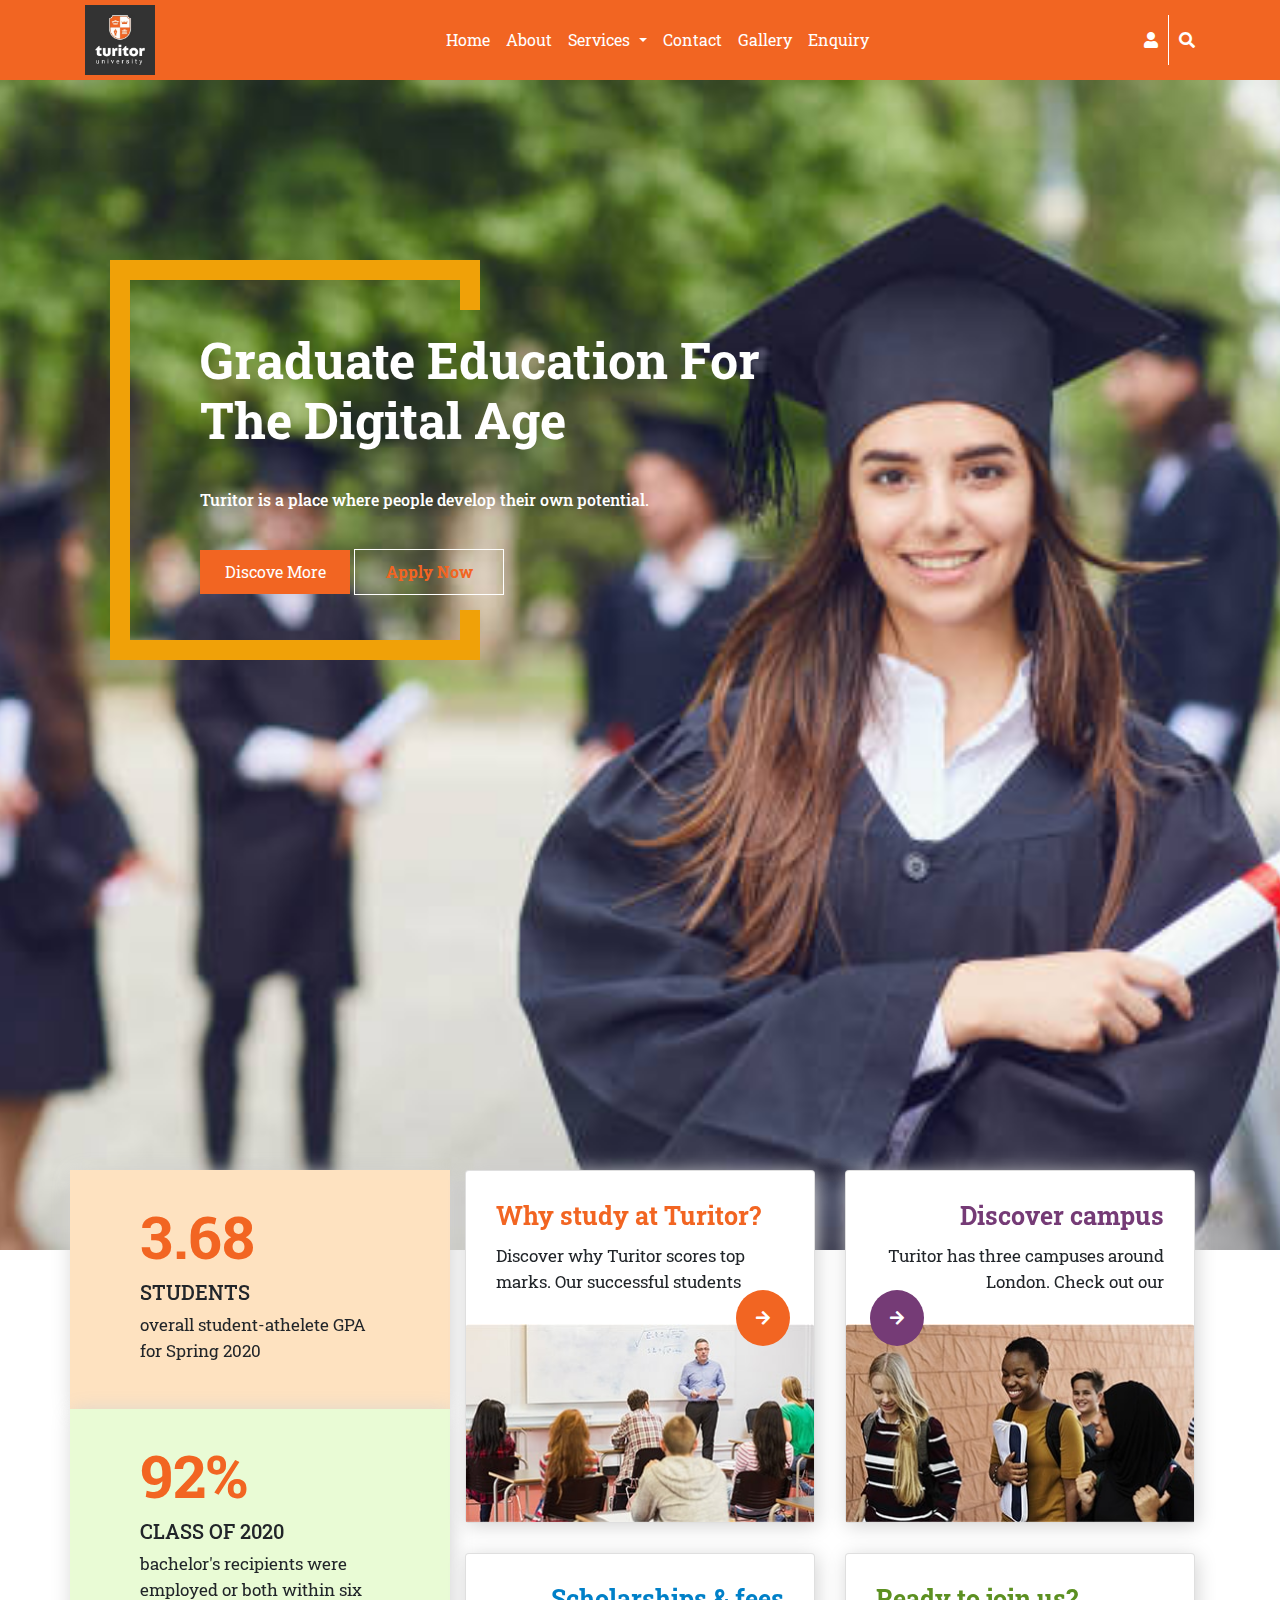
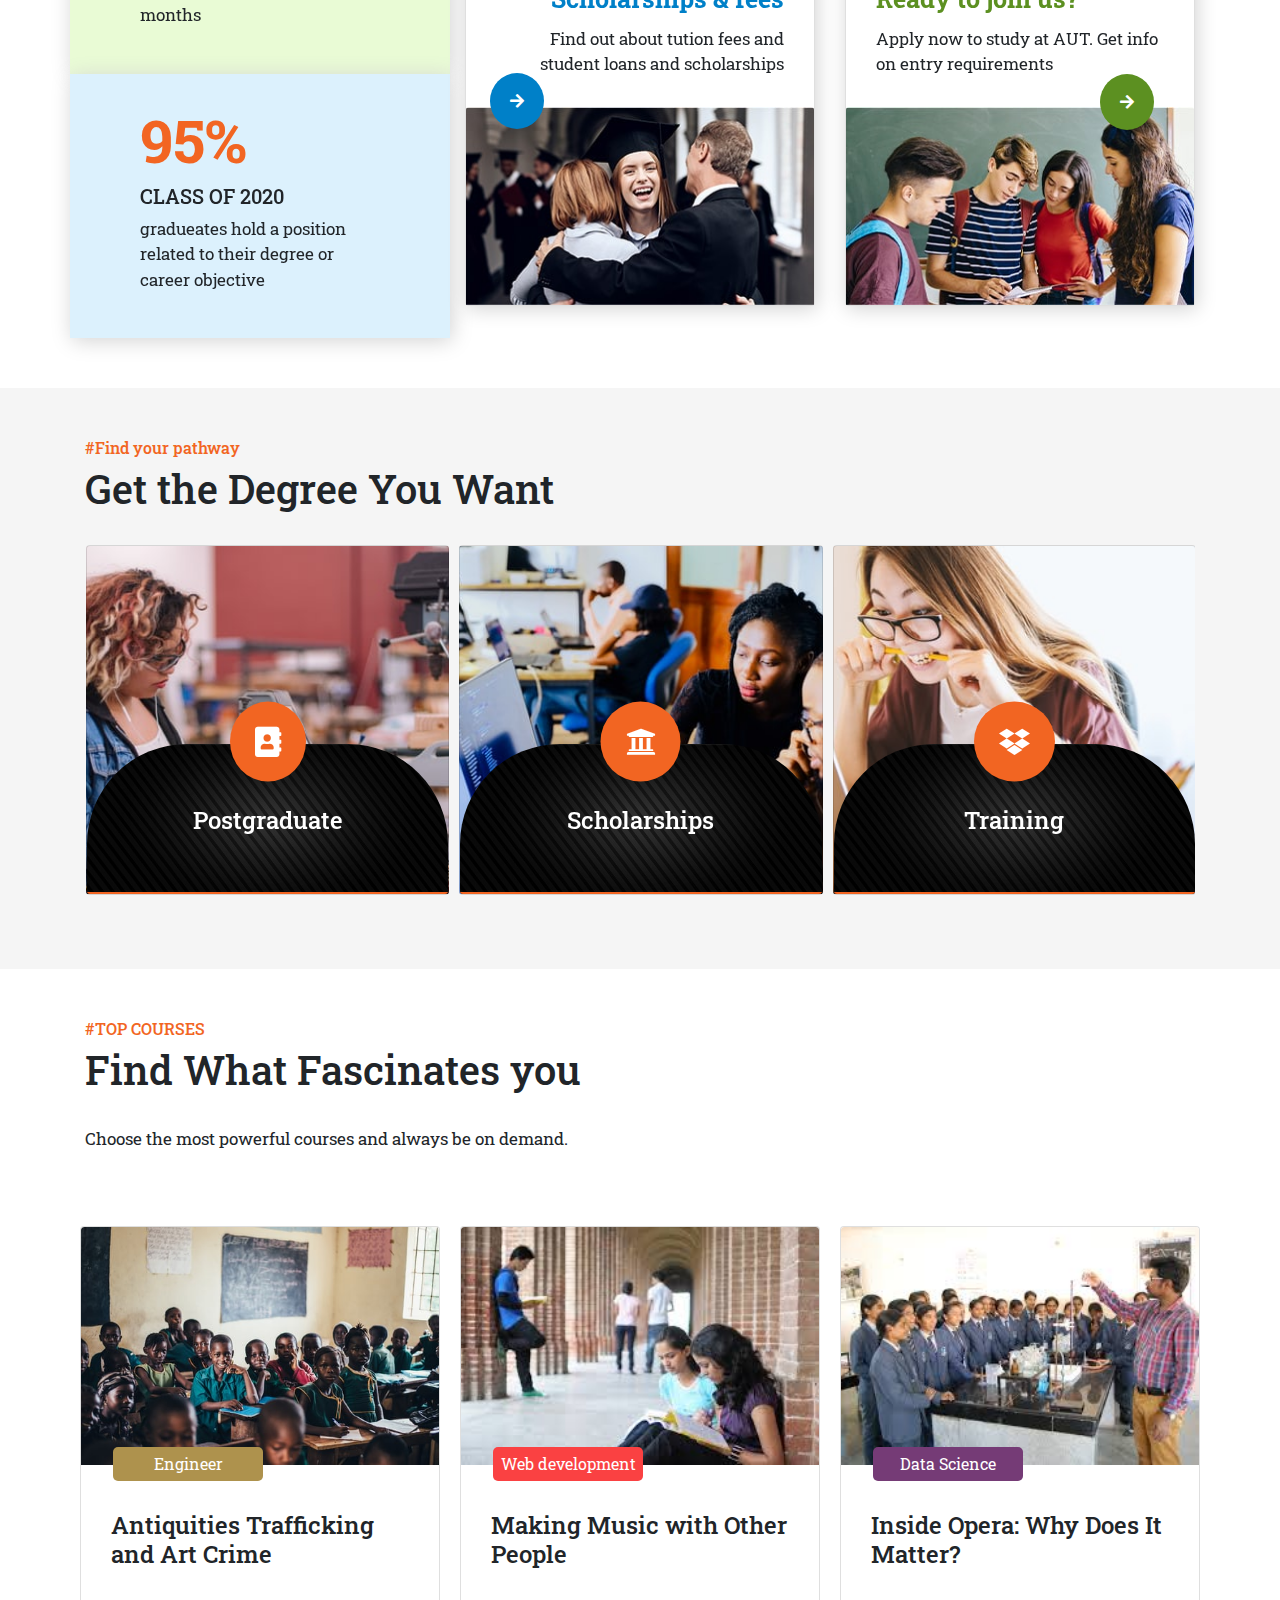
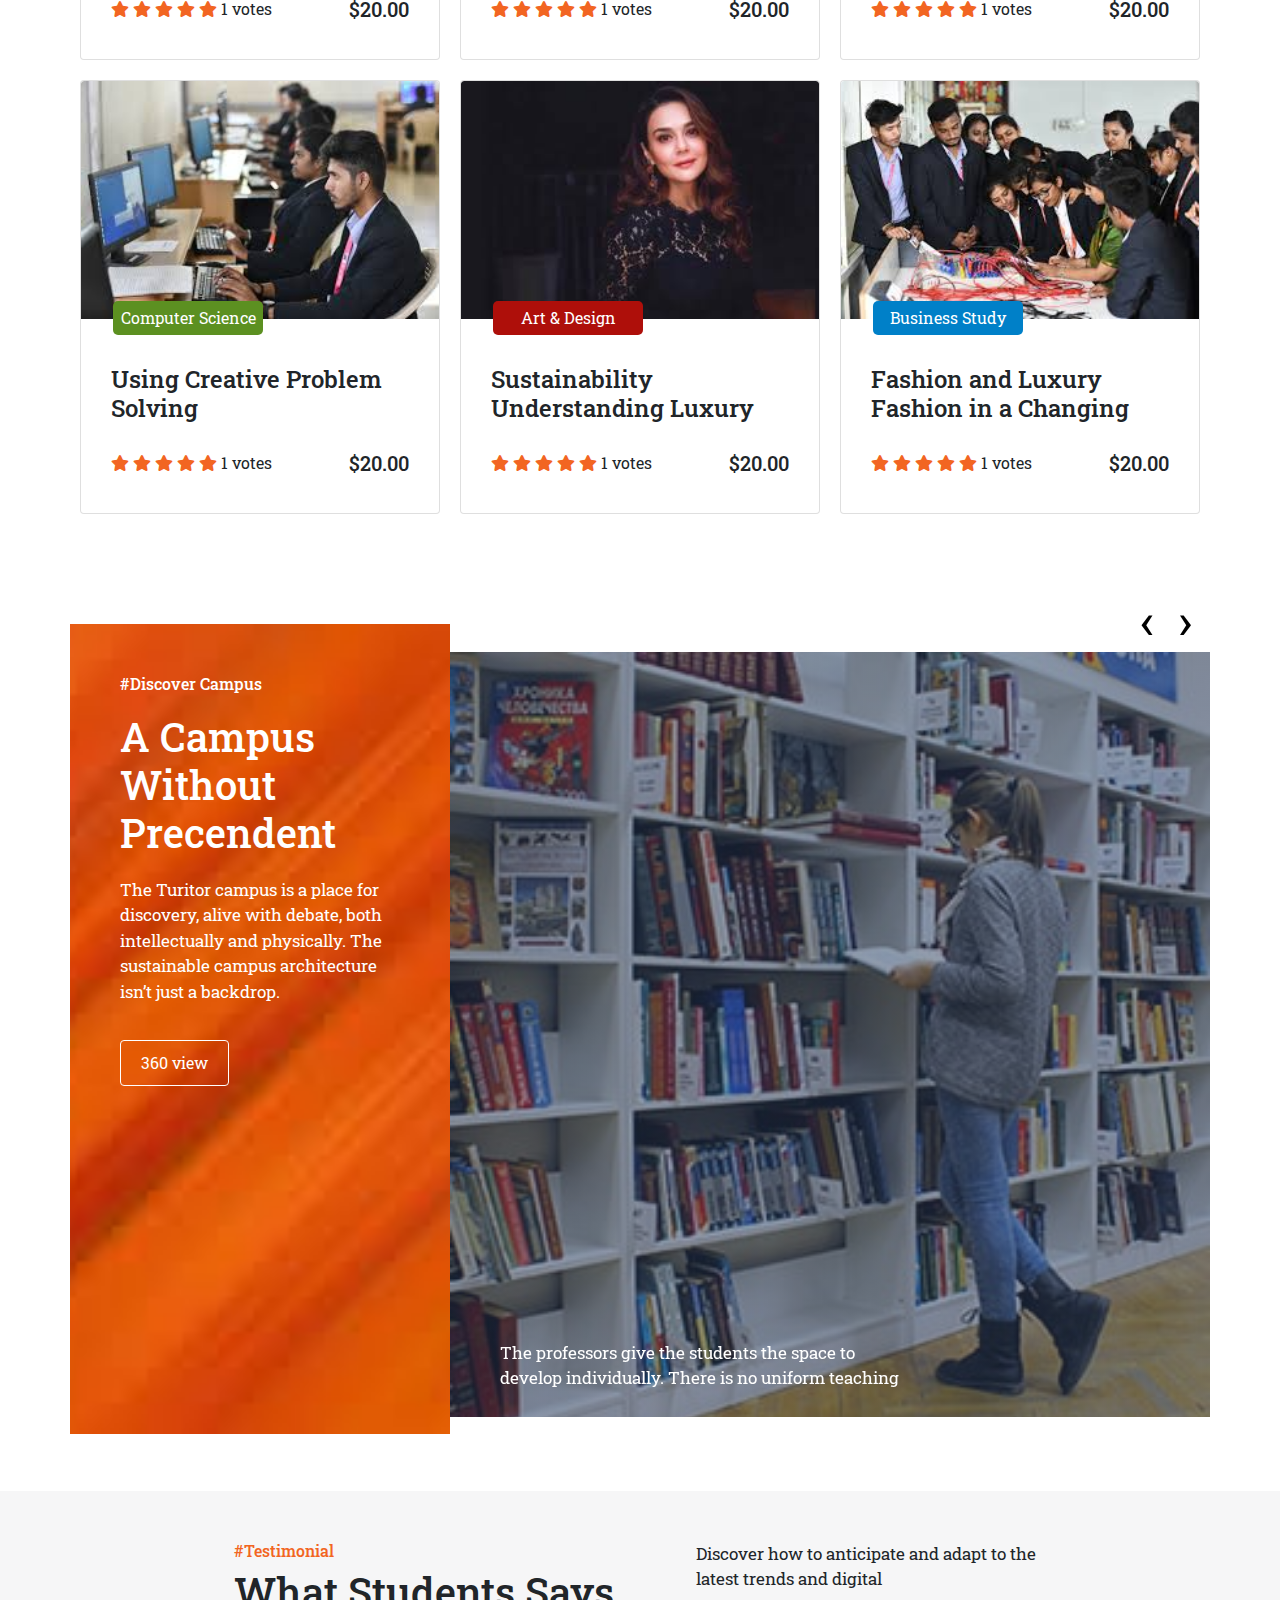
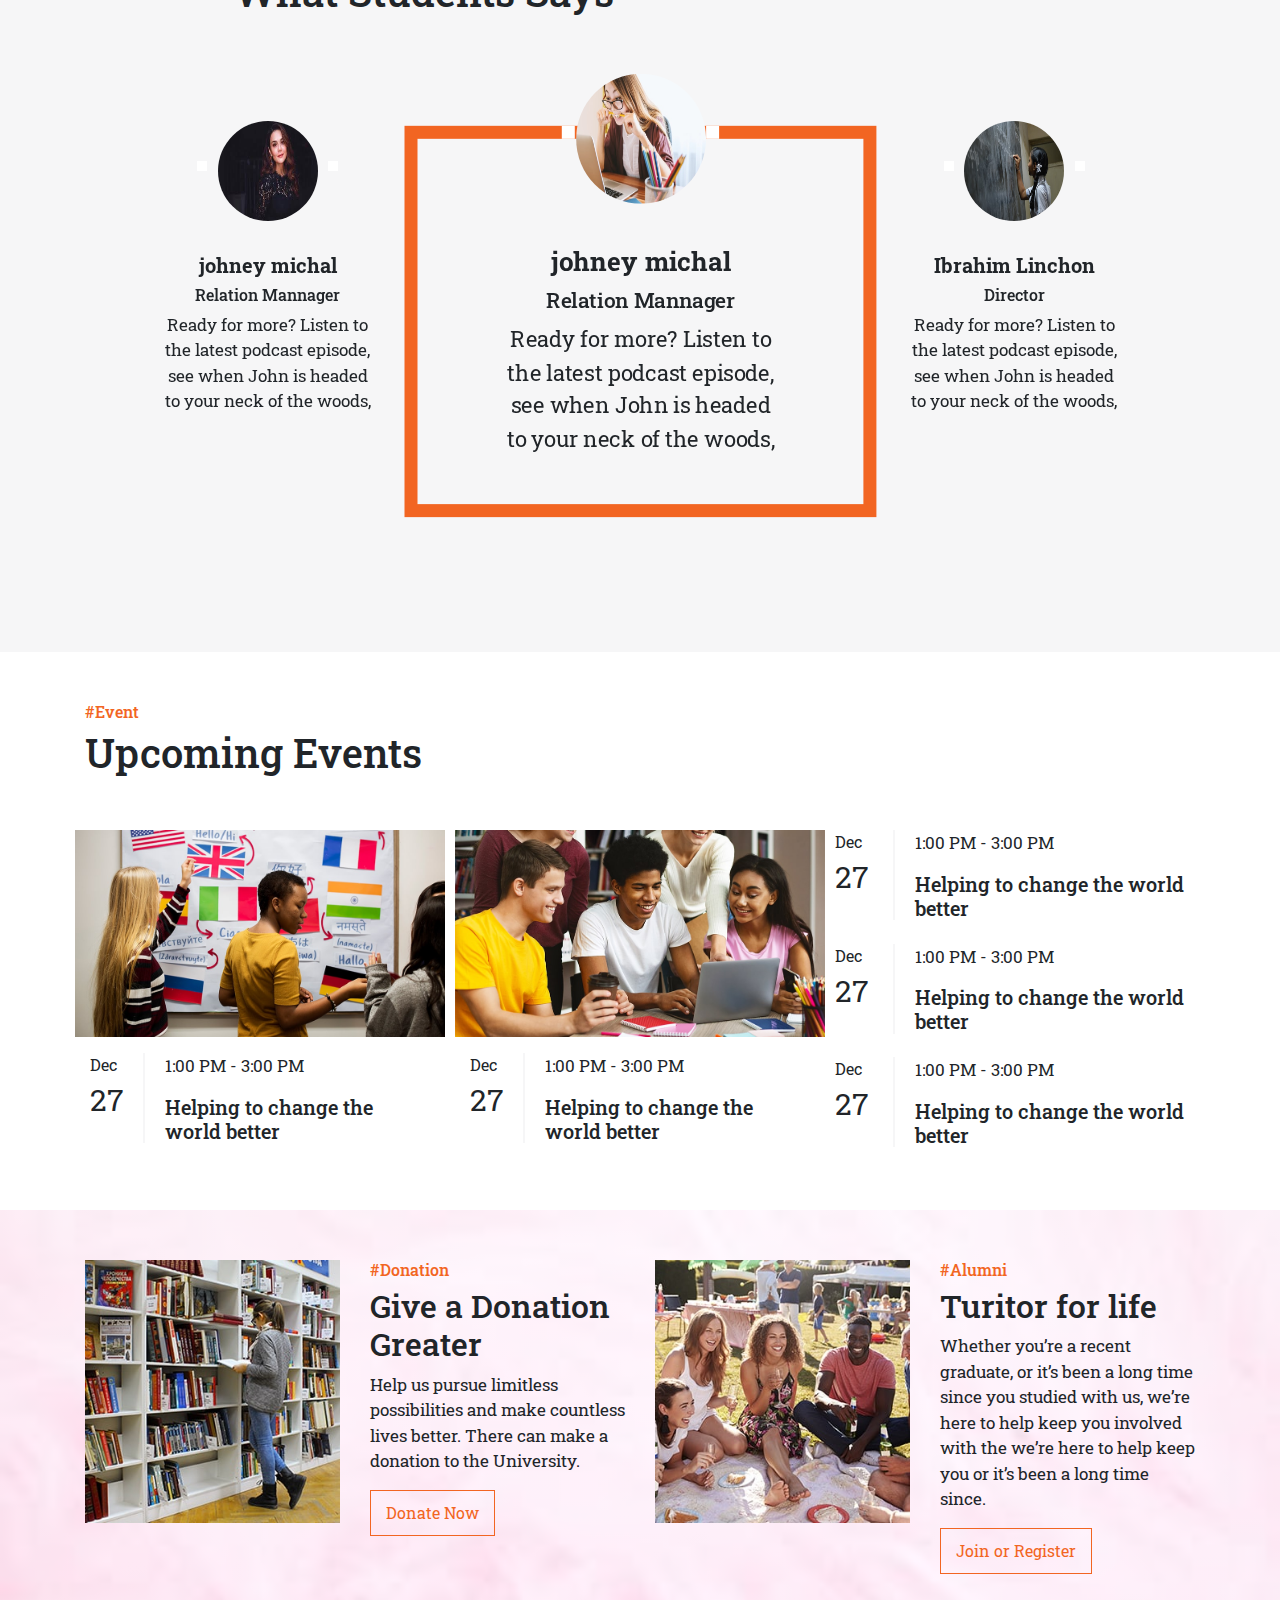
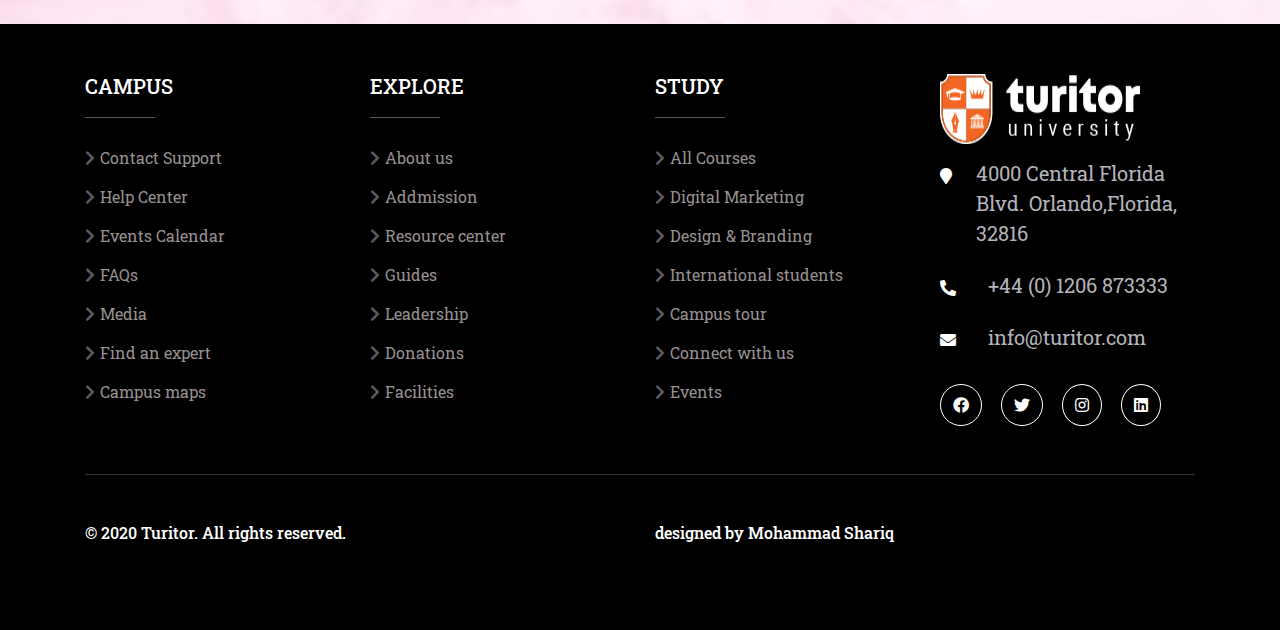
<file: index.html>
<!DOCTYPE html>
<html lang="en">
<head>
    <meta charset="UTF-8">
    <meta name="viewport" content="width=device-width, initial-scale=1.0">
    <!-----------google fonts  ---->
    <link rel="preconnect" href="https://fonts.gstatic.com">
    <link href="https://fonts.googleapis.com/css2?family=Imbue:wght@600&family=Roboto+Slab:wght@600&display=swap" rel="stylesheet">
    <!--------------owl carousel--------------------->
    <link rel="stylesheet" href="https://cdnjs.cloudflare.com/ajax/libs/OwlCarousel2/2.3.4/assets/owl.carousel.min.css">
    <!-----------fontawesome-------------------->
    <link rel="stylesheet" href="https://cdnjs.cloudflare.com/ajax/libs/font-awesome/5.15.2/css/all.min.css">
    <!-----------bootstrap-------------------->
    <link rel="stylesheet" href="css/bootstrap.min.css">
    <!-----------link css-------------------->
   <link rel="stylesheet" href="css/style.css">
    <title>Turitor</title>
    <script>
      window.onload=function(){
        document.getElementById('loader').style.display="none";
        document.getElementById('web-content').style.display="block";
      }
    </script>
</head>
<body>
  
  <div id="loader">
    <img src="assets/loader.gif" class="img-fluid">
  </div>
  <div id="web-content">
<div class="header">
<nav class="navbar navbar-expand-sm">
 <div class="container">
    <a class="navbar-brand" href="#"><img src="assets/logo.jpg"></a>
    <button class="navbar-toggler" type="button" data-toggle="collapse" data-target="#navbarSupportedContent" aria-controls="navbarSupportedContent" aria-expanded="false" aria-label="Toggle navigation">
      <span class="navbar-icon"><i class="fa fa-bars"></i></span>
    </button>
  
    <div class="collapse navbar-collapse" id="navbarSupportedContent">
      <ul class="navbar-nav m-auto menu-bar">
        <li class="nav-item active">
          <a class="nav-link" href="#">Home <span class="sr-only">(current)</span></a>
        </li>
        <li class="nav-item">
          <a class="nav-link" href="#">About</a>
        </li>
        <li class="nav-item dropdown">
          <a class="nav-link dropdown-toggle" href="#" id="navbarDropdown" role="button" data-toggle="dropdown" aria-haspopup="true" aria-expanded="false">
          Services
          </a>
          <div class="dropdown-menu" aria-labelledby="navbarDropdown">
            <a class="dropdown-item" href="#">Action</a>
            <a class="dropdown-item" href="#">Another action</a>
            <a class="dropdown-item" href="#">Something else here</a>
          </div>
        </li>
        <li class="nav-item">
          <a class="nav-link" href="#">Contact</a>
        </li>
        <li class="nav-item">
          <a class="nav-link" href="#">Gallery</a>
        </li>
        <li class="nav-item">
          <a class="nav-link" href="#">Enquiry</a>
        </li>
      </ul>
      <div class="nav-last text-white">
        <i class="fa fa-user"></i>
        <span class="nav-line"></span>
        <i class="fa fa-search"></i>
      </div>
   </div>
  </nav> 
  <div id="carouselExampleSlidesOnly" class="carousel slide" data-ride="carousel">
    <div class="carousel-inner">
      <div class="carousel-item bg-1 active">
        <div class="main">
          <div class="content">
          <h1>Graduate Education For The Digital Age</h1>
          <h6>Turitor is a place where people develop their own potential.</h6>
          <button type="button" class="btn-1a">Discove More</button>
          <button type="button" class="btn-2a">Apply Now</button>
        </div>
          <span class="line-1"></span>
          <span class="line-2"></span>
          <span class="line-3"></span>
          <span class="line-4"></span>
          <span class="line-5"></span>
        </div>
      </div>
      <div class="carousel-item bg-2">
        <div class="main">
          <div class="content">
          <h1>Graduate Education For The Digital Age</h1>
          <h6>Turitor is a place where people develop their own potential.</h6>
          <button type="button" class="btn-1a">Discove More</button>
          <button type="button" class="btn-2a">Apply Now</button>
        </div>
          <span class="line-1"></span>
          <span class="line-2"></span>
          <span class="line-3"></span>
          <span class="line-4"></span>
          <span class="line-5"></span>
        </div>
      </div>
      <div class="carousel-item bg-3">
        <div class="main">
          <div class="content">
          <h1>Graduate Education For The Digital Age</h1>
          <h6>Turitor is a place where people develop their own potential.</h6>
          <button type="button" class="btn-1a">Discove More</button>
          <button type="button" class="btn-2a">Apply Now</button>
        </div>
          <span class="line-1"></span>
          <span class="line-2"></span>
          <span class="line-3"></span>
          <span class="line-4"></span>
          <span class="line-5"></span>
        </div>
        
      </div>
    </div>
  </div>
  
</div>
<!-----------------about-->
<section class="about">
    <div class="container">
        <div class="row">
            <div class="col-lg-4 col-md-12 col-sm-12 col-12">
             <div class="side-1 shadow">
                 <span class="side"><h1>3.68</h1></span>
                 <h5>STUDENTS</h5>
                 <p>overall student-athelete GPA for Spring 2020</p>
             </div>
             <div class="side-2 shadow">
                <span class="side"><h1>92%</h1></span>
                <h5>CLASS OF 2020</h5>
                <p>bachelor's recipients were employed or both within six months</p>
             </div>
             <div class="side-3 shadow">
                <span class="side"><h1>95%</h1></span>
                <h5>CLASS OF 2020</h5>
                <p>gradueates hold a position related to their degree or career objective</p>
             </div>
            </div>  
            <div class="col-lg-8 col-md-12 col-sm-12 col-12">
               <div class="row">
                   <div class="col-lg-6 col-md-12 col-sm-12 col-12">
                    <div class="card">
                        <div class="card-body text-left">
                          <h5 class="card-title" style="color:#f26522; font-size: 25px; font-weight: bold;">Why study at Turitor?</h5>
                          <p class="card-text">Discover why Turitor scores top marks. Our successful students</p>
                        </div>
                        <img class="card-img-top" src="assets/about1.jpg" alt="Card image cap">
                      </div>
                      <div class="arrow">
                        <i class="fa fa-arrow-right right-side" aria-hidden="true"></i>
                      </div>
                   </div>
                   <div class="col-lg-6 col-md-12 col-sm-12 col-12">
                    <div class="card">
                        <div class="card-body text-right">
                          <h5 class="card-title" style="color:#753b76; font-size: 25px; font-weight: bold;">Discover campus</h5>
                          <p class="card-text">Turitor has three campuses around London. Check out our</p>
                        </div>
                        <img class="card-img-top" src="assets/about2.jpg" alt="Card image cap">
                      </div>
                      <div class="arrow">
                        <i class="fa fa-arrow-right left-side" aria-hidden="true"></i>
                      </div>
                   </div>
                   <div class="col-lg-6 col-md-12 col-sm-12 col-12">
                    <div class="card">
                        <div class="card-body text-right">
                          <h5 class="card-title" style="color:#0080c8; font-size: 25px; font-weight: bold;">Scholarships & fees</h5>
                          <p class="card-text">Find out about tution fees and student loans and scholarships</p>
                         </div>
                        <img class="card-img-top" src="assets/about3.jpg" alt="Card image cap">
                      </div>
                      <div class="arrow">
                        <i class="fa fa-arrow-right left-side cyan" aria-hidden="true"></i>
                      </div>
                   </div>
                   <div class="col-lg-6 col-md-12 col-sm-12 col-12">
                    <div class="card">
                        <div class="card-body text-left">
                          <h5 class="card-title" style="color:#5c9021;; font-size: 25px; font-weight: bold;">Ready to join us?</h5>
                          <p class="card-text">Apply now to study at AUT. Get info on entry requirements</p>
                        </div>
                        <img class="card-img-top" src="assets/about4.jpg" alt="Card image cap">
                        <div class="arrow">
                          <i class="fa fa-arrow-right right-side green" aria-hidden="true"></i>
                        </div>
                      </div>
                   </div>
               </div>
            </div>    
         </div>
    </div>
</section>
<!---------------get degree-------------------->
<section class="degree">
  <div class="container">
    <div class="cont text-left">
      <h6 class="pb-0" style="color:#f26522;">#Find your pathway</h6>
      <h1 class="pb-4">Get the Degree You Want</h1>
    </div>
    <div class="owl-carousel abc-1 owl-theme  text-center">
    
       <div class="card card1">
         <div class="box">
          <img src="assets/strip.jpg" class="img-fluid">
          <div class="icon text-white text-center">
            <i class="fa fa-address-book" aria-hidden="true"></i>
            <h4 class="pt-4">Postgraduate</h4>
          </div>
         </div>
         <div class="shuter">
          <i class="fa fa-address-book top-icon" aria-hidden="true"></i>
          <h4 class="pt-3">Postgraduate</h4>
          <p class="py-2">Creating software tailored to games development</p>
          <a href="#">Read More</a>
          <hr>
        </div>
       </div>
    
      <div class="card card2">
        <div class="box">
         <img src="assets/strip.jpg" class="img-fluid">
         <div class="icon text-white text-center">
           <i class="fa fa-university" aria-hidden="true"></i>
           <h4 class="pt-4">Scholarships</h4>
         </div>
        </div>
        <div class="shuter">
         <i class="fa fa-university top-icon" aria-hidden="true"></i>
         <h4 class="pt-3">PHD Scholarships</h4>
         <p class="py-2">Creating software tailored to games development</p>
         <a href="#">Read More</a>
         <hr>
       </div>
      </div>
  
    <div class="card card3">
      <div class="box">
       <img src="assets/strip.jpg" class="img-fluid">
       <div class="icon text-white text-center">
        <i class="fab fa-dropbox" aria-hidden="true"></i>
        <h4 class="pt-4">Training</h4>
       </div>
      </div>
      <div class="shuter">
       <i class="fab fa-dropbox top-icon" aria-hidden="true"></i>
       <h4 class="pt-3">Training</h4>
       <p class="py-2">Creating software tailored to games development</p>
       <a href="#">Read More</a>
       <hr>
     </div>
    </div>
  
    <div class="card card1">
      <div class="box">
       <img src="assets/strip.jpg" class="img-fluid">
       <div class="icon text-white text-center">
         <i class="fa fa-address-book" aria-hidden="true"></i>
         <h4 class="pt-4">Postgraduate</h4>
       </div>
      </div>
      <div class="shuter">
       <i class="fa fa-address-book top-icon" aria-hidden="true"></i>
       <h4 class="pt-3">Postgraduate</h4>
       <p class="py-2">Creating software tailored to games development</p>
       <a href="#">Read More</a>
       <hr>
     </div>
    </div>
 
   <div class="card card2">
     <div class="box">
      <img src="assets/strip.jpg" class="img-fluid">
      <div class="icon text-white text-center">
        <i class="fa fa-university" aria-hidden="true"></i>
        <h4 class="pt-4">PHD Scholarships</h4>
      </div>
     </div>
     <div class="shuter">
      <i class="fa fa-university top-icon" aria-hidden="true"></i>
      <h4 class="pt-3">PHD Scholarships</h4>
      <p class="py-2">Creating software tailored to games development</p>
      <a href="#">Read More</a>
      <hr>
    </div>
   </div>
    
  </div>
  </div>
</section>
<!-------------section 3-->
<section class="find">
<div class="container">
    <div class="cont text-left">
      <h6 class="pb-0" style="color:#f26522;">#TOP COURSES</h6>
      <h1 class="pb-4">Find What Fascinates you</h1>
      <p class="pb-5">Choose the most powerful courses and always be on demand.</p>
    </div>
    <div class="row">
      <div class="col-lg-4 col-md-6 col-sm-6 col-12">
        <div class="card">
          <img class="card-img-top" src="assets/education-1.jpg" alt="Card image cap">
          <div class="card-body">
            <h4 class="card-title py-3">Antiquities Trafficking and Art Crime</h4>
            <div class="price">
              <div class="star">
            <i class="fa fa-star" aria-hidden="true"></i>
            <i class="fa fa-star" aria-hidden="true"></i>
            <i class="fa fa-star" aria-hidden="true"></i>
            <i class="fa fa-star" aria-hidden="true"></i>
            <i class="fa fa-star" aria-hidden="true"></i>
            1 votes
            </div>
            <div class="heading">
            <h5>$20.00</h5>
            </div>
            </div>
            <button class="bt-1">Engineer</button>
          </div>
          <div class="shutter">
            <button class="bt-2">Engineer</button>
            <h4 class="card-title py-3" >Antiquities Trafficking and Art Crime</h4>
            <img src="assets/card-logo.png" class="img-fluid">
           <h6>acuraInte</h6> 
           <p class="para">About this Course HTML and CSS Are the Tools You Need to Build a Website</p>
           <hr>
           <div class="price">
            <div class="star">
          <i class="fa fa-star" aria-hidden="true"></i>
          <i class="fa fa-star" aria-hidden="true"></i>
          <i class="fa fa-star" aria-hidden="true"></i>
          <i class="fa fa-star" aria-hidden="true"></i>
          <i class="fa fa-star" aria-hidden="true"></i>
          1 votes
          </div>
          <div class="heading">
          <h5>$20.00</h5>
          </div>
          </div>
          </div>
        </div>
      </div>
      <div class="col-lg-4 col-md-6 col-sm-6 col-12">
        <div class="card">
          <img class="card-img-top" src="assets/card-img-1.jpg" alt="Card image cap">
          <div class="card-body">
            <h4 class="card-title py-3">Making Music with Other People</h4>
            <div class="price">
              <div class="star">
            <i class="fa fa-star" aria-hidden="true"></i>
            <i class="fa fa-star" aria-hidden="true"></i>
            <i class="fa fa-star" aria-hidden="true"></i>
            <i class="fa fa-star" aria-hidden="true"></i>
            <i class="fa fa-star" aria-hidden="true"></i>
            1 votes
            </div>
            <div class="heading">
            <h5>$20.00</h5>
            </div>
            </div>
            <button class="bt-1 bt-3">Web development</button>
          </div>
          <div class="shutter shutter1">
            <button class="bt-2 bt-4">Web development</button>
            <h4 class="card-title py-3" >Making Music with Other People</h4>
            <img src="assets/card-logo.png" class="img-fluid">
           <h6>acuraInte</h6> 
           <p class="para">About this Course HTML and CSS Are the Tools You Need to Build a Website</p>
           <hr>
           <div class="price">
            <div class="star">
          <i class="fa fa-star" aria-hidden="true"></i>
          <i class="fa fa-star" aria-hidden="true"></i>
          <i class="fa fa-star" aria-hidden="true"></i>
          <i class="fa fa-star" aria-hidden="true"></i>
          <i class="fa fa-star" aria-hidden="true"></i>
          1 votes
          </div>
          <div class="heading">
          <h5>$20.00</h5>
          </div>
          </div>
          </div>
        </div>
      </div>

      <div class="col-lg-4 col-md-6 col-sm-6 col-12">
        <div class="card">
          <img class="card-img-top" src="assets/card-img-2.jpg" alt="Card image cap">
          <div class="card-body">
            <h4 class="card-title py-3">Inside Opera: Why Does It Matter?</h4>
            <div class="price">
              <div class="star">
            <i class="fa fa-star" aria-hidden="true"></i>
            <i class="fa fa-star" aria-hidden="true"></i>
            <i class="fa fa-star" aria-hidden="true"></i>
            <i class="fa fa-star" aria-hidden="true"></i>
            <i class="fa fa-star" aria-hidden="true"></i>
            1 votes
            </div>
            <div class="heading">
            <h5>$20.00</h5>
            </div>
            </div>
            <button class="bt-1 bt-5">Data Science</button>
          </div>
          <div class="shutter shutter2">
            <button class="bt-2 bt-6">Data Science</button>
            <h4 class="card-title py-3" >Inside Opera: Why Does It Matter?</h4>
            <img src="assets/card-logo.png" class="img-fluid">
           <h6>acuraInte</h6> 
           <p class="para">About this Course HTML and CSS Are the Tools You Need to Build a Website</p>
           <hr>
           <div class="price">
            <div class="star">
          <i class="fa fa-star" aria-hidden="true"></i>
          <i class="fa fa-star" aria-hidden="true"></i>
          <i class="fa fa-star" aria-hidden="true"></i>
          <i class="fa fa-star" aria-hidden="true"></i>
          <i class="fa fa-star" aria-hidden="true"></i>
          1 votes
          </div>
          <div class="heading">
          <h5>$20.00</h5>
          </div>
          </div>
          </div>
        </div>
      </div>

      <div class="col-lg-4 col-md-6 col-sm-6 col-12">
        <div class="card">
          <img class="card-img-top" src="assets/card-img-3.jpg" alt="Card image cap">
          <div class="card-body">
            <h4 class="card-title py-3">Using Creative Problem Solving</h4>
            <div class="price">
              <div class="star">
            <i class="fa fa-star" aria-hidden="true"></i>
            <i class="fa fa-star" aria-hidden="true"></i>
            <i class="fa fa-star" aria-hidden="true"></i>
            <i class="fa fa-star" aria-hidden="true"></i>
            <i class="fa fa-star" aria-hidden="true"></i>
            1 votes
            </div>
            <div class="heading">
            <h5>$20.00</h5>
            </div>
            </div>
            <button class="bt-1 bt-7">Computer Science</button>
          </div>
          <div class="shutter shutter3">
            <button class="bt-2 bt-8">Computer Science</button>
            <h4 class="card-title py-3" >Using Creative Problem Solving</h4>
            <img src="assets/card-logo.png" class="img-fluid">
           <h6>acuraInte</h6> 
           <p class="para">About this Course HTML and CSS Are the Tools You Need to Build a Website</p>
           <hr>
           <div class="price">
            <div class="star">
          <i class="fa fa-star" aria-hidden="true"></i>
          <i class="fa fa-star" aria-hidden="true"></i>
          <i class="fa fa-star" aria-hidden="true"></i>
          <i class="fa fa-star" aria-hidden="true"></i>
          <i class="fa fa-star" aria-hidden="true"></i>
          1 votes
          </div>
          <div class="heading">
          <h5>$20.00</h5>
          </div>
          </div>
          </div>
        </div>
      </div>

      <div class="col-lg-4 col-md-6 col-sm-6 col-12">
        <div class="card">
          <img class="card-img-top" src="assets/card-img-6.jpg" alt="Card image cap">
          <div class="card-body">
            <h4 class="card-title py-3">Sustainability Understanding Luxury</h4>
            <div class="price">
              <div class="star">
            <i class="fa fa-star" aria-hidden="true"></i>
            <i class="fa fa-star" aria-hidden="true"></i>
            <i class="fa fa-star" aria-hidden="true"></i>
            <i class="fa fa-star" aria-hidden="true"></i>
            <i class="fa fa-star" aria-hidden="true"></i>
            1 votes
            </div>
            <div class="heading">
            <h5>$20.00</h5>
            </div>
            </div>
            <button class="bt-1 bt-9">Art & Design</button>
          </div>
          <div class="shutter shutter4">
            <button class="bt-2 bt-0">Art & Design</button>
            <h4 class="card-title py-3" >Sustainability Understanding Luxury</h4>
            <img src="assets/card-logo.png" class="img-fluid">
           <h6>acuraInte</h6> 
           <p class="para">About this Course HTML and CSS Are the Tools You Need to Build a Website</p>
           <hr>
           <div class="price">
            <div class="star">
          <i class="fa fa-star" aria-hidden="true"></i>
          <i class="fa fa-star" aria-hidden="true"></i>
          <i class="fa fa-star" aria-hidden="true"></i>
          <i class="fa fa-star" aria-hidden="true"></i>
          <i class="fa fa-star" aria-hidden="true"></i>
          1 votes
          </div>
          <div class="heading">
          <h5>$20.00</h5>
          </div>
          </div>
          </div>
        </div>
      </div>

      <div class="col-lg-4 col-md-6 col-sm-6 col-12">
        <div class="card">
          <img class="card-img-top" src="assets/card-img-8.jpg" alt="Card image cap">
          <div class="card-body">
            <h4 class="card-title py-3">Fashion and Luxury Fashion in a Changing</h4>
            <div class="price">
              <div class="star">
            <i class="fa fa-star" aria-hidden="true"></i>
            <i class="fa fa-star" aria-hidden="true"></i>
            <i class="fa fa-star" aria-hidden="true"></i>
            <i class="fa fa-star" aria-hidden="true"></i>
            <i class="fa fa-star" aria-hidden="true"></i>
            1 votes
            </div>
            <div class="heading">
            <h5>$20.00</h5>
            </div>
            </div>
            <button class="bt-1 bt-11">Business Study</button>
          </div>
          <div class="shutter shutter5">
            <button class="bt-2 bt-12">Business Study</button>
            <h4 class="card-title py-3">Fashion and Luxury Fashion in a Changing</h4>
            <img src="assets/card-logo.png" class="img-fluid">
           <h6>acuraInte</h6> 
           <p class="para">About this Course HTML and CSS Are the Tools You Need to Build a Website</p>
           <hr>
           <div class="price">
            <div class="star">
          <i class="fa fa-star" aria-hidden="true"></i>
          <i class="fa fa-star" aria-hidden="true"></i>
          <i class="fa fa-star" aria-hidden="true"></i>
          <i class="fa fa-star" aria-hidden="true"></i>
          <i class="fa fa-star" aria-hidden="true"></i>
          1 votes
          </div>
          <div class="heading">
          <h5>$20.00</h5>
          </div>
          </div>
          </div>
        </div>
      </div>
    </div>
</div>
</section>
<!---------------carousel side--------------------->
<section class="side-carousel">
  <div class="container">
    <div class="row">
      <div class="col-lg-4 col-md-12 col-sm-12 col-12">
        <div class="ls text-white">
          <h6>#Discover Campus</h6>
          <h1>A Campus
            Without
            Precendent</h1>
            <p>The Turitor campus is a place for discovery, alive with debate, both intellectually and physically. The sustainable campus architecture isn’t just a backdrop.</p>
            <button class="btn btn-outline">360 view</button>
          </div>
      </div>
      <div class="col-lg-8 col-md-12 col-sm-12 col-12">
        <div class="owl-carousel abc-2 owl-theme">
          <div class="bg-img"><p>The professors give the students the space to<br> develop individually. There is no uniform teaching</p></div>
          <div class="bg-img img1"><p>The professors give the students the space to<br>develop individually. There is no uniform teaching</p></div>
          <div class="bg-img img2"><p>The professors give the students the space to<br> develop individually. There is no uniform teaching</p></div>
        </div>
      </div>
    </div>
  </div>
</section>
<!==================== section carousel 3 ==================>
<section class="carousel-3 testomonial">
  <div class="container">
    <div class="owl-heading">
      <div class="heading-1">
        <h6>#Testimonial</h6>
      <h1>What Students Says</h1>
      </div>
      <span class="line-owl"></span>
      <p>Discover how to anticipate and adapt to the latest trends and digital</p>
    </div>
    <div class="owl-carousel abc-3 owl-theme">
      <div class="box-1">
        <div class="box-2">
          <div class="circle">
            <img src="assets/education-7.jpg" class="img-fluid">
          </div>
          <span class="cut"></span>
          <div class="box-3">
            <h5>johney michal</h5>
            <h6>Relation Mannager</h6>
            <div class="paragraph m-auto">
              <p>Ready for more? Listen to the latest podcast episode, see when John is headed to your neck of the woods,</p>
            </div>
          </div>
        </div>
      </div>
      <div class="box-1">
        <div class="box-2">
          <div class="circle">
            <img src="assets/education-4.jpg" class="img-fluid">
          </div>
          <span class="cut"></span>
          <div class="box-3">
            <h5>Ibrahim Linchon</h5>
            <h6>Director</h6>
            <div class="paragraph m-auto">
              <p>Ready for more? Listen to the latest podcast episode, see when John is headed to your neck of the woods,</p>
            </div>
          </div>
        </div>
      </div>
      <div class="box-1">
        <div class="box-2">
          <div class="circle">
            <img src="assets/card-img-6.jpg" class="img-fluid">
          </div>
          <span class="cut"></span>
          <div class="box-3">
            <h5>Soniya Sharma</h5>
            <h6>Sales Mannager</h6>
            <div class="paragraph m-auto">
              <p>Ready for more? Listen to the latest podcast episode, see when John is headed to your neck of the woods,</p>
            </div>
          </div>
        </div>
      </div>
      <div class="box-1">
        <div class="box-2">
          <div class="circle">
            <img src="assets/main.jpg" class="img-fluid">
          </div>
          <span class="cut"></span>
          <div class="box-3">
            <h5>Raju Michal</h5>
            <h6>Producing Mannager</h6>
            <div class="paragraph m-auto">
              <p>Ready for more? Listen to the latest podcast episode, see when John is headed to your neck of the woods,</p>
            </div>
          </div>
        </div>
      </div>
      <div class="box-1">
        <div class="box-2">
          <div class="circle">
            <img src="assets/education-7.jpg" class="img-fluid">
          </div>
          <span class="cut"></span>
          <div class="box-3">
            <h5>Sanjay Sharma</h5>
            <h6>Security Mannager</h6>
            <div class="paragraph m-auto">
              <p>Ready for more? Listen to the latest podcast episode, see when John is headed to your neck of the woods,</p>
            </div>
          </div>
        </div>
      </div>
      <div class="box-1">
        <div class="box-2">
          <div class="circle">
            <img src="assets/education-4.jpg" class="img-fluid">
          </div>
          <span class="cut"></span>
          <div class="box-3">
            <h5>johney michal</h5>
            <h6>Relation Mannager</h6>
            <div class="paragraph m-auto">
              <p>Ready for more? Listen to the latest podcast episode, see when John is headed to your neck of the woods,</p>
            </div>
          </div>
        </div>
      </div>
      <div class="box-1">
        <div class="box-2">
          <div class="circle">
            <img src="assets/card-img-6.jpg" class="img-fluid">
          </div>
          <span class="cut"></span>
          <div class="box-3">
            <h5>johney michal</h5>
            <h6>Relation Mannager</h6>
            <div class="paragraph m-auto">
              <p>Ready for more? Listen to the latest podcast episode, see when John is headed to your neck of the woods,</p>
            </div>
          </div>
        </div>
      </div>
    </div>
  </div>
</section>
<!-----------------------------Upcoming Events------------------>
<section class="upcoming-event">
  <div class="container">
    <div class="text-left">
      <h6>#Event</h6>
      <h1 class="mb-5">Upcoming Events</h1>
    </div>
    <div class="row">
      <div class="col-lg-4 col-md-12 col-sm-12 col-12 a-1">
        <div class="img-box mb-3">
          <img src="assets/sec-4-4.jpg" class="img-fluid">
        </div>
        <div class="col-lg-12 col-md-7 col-sm-12 col-12">
        <div class="box-content">
          <div class="a1">
             Dec
            <span class="hed">27</span>
            
          </div>
          <div class="verticle">
            <span class="line-9"></span>
          </div>
          <div class="a2">
            <span class="dot"></span>
            <p>1:00 PM - 3:00 PM</p>
            <h5>Helping to change the world better</h5>
          </div>
        </div>
        </div>
      </div>
      <div class="col-lg-4 col-md-12 col-sm-12 col-12 a-1">
        <div class="img-box mb-3">
          <img src="assets/sec-4-3.jpg" class="img-fluid">
        </div>
        <div class="col-lg-12 col-md-7 col-sm-12 col-12">
          <div class="box-content">
            <div class="a1">
               Dec
              <span class="hed">27</span>
              
            </div>
            <div class="verticle">
              <span class="line-9"></span>
            </div>
            <div class="a2">
              <span class="dot"></span>
              <p>1:00 PM - 3:00 PM</p>
              <h5>Helping to change the world better</h5>
            </div>
          </div>
          </div>
      </div>
      <div class="col-lg-4 col-md-6 col-sm-12 col-12">
        <div class="box-content xyz mb-3">
          <div class="a1">
             Dec
            <span class="hed">27</span>
            
          </div>
          <div class="verticle">
            <span class="line-9"></span>
          </div>
          <div class="a2">
            <span class="dot"></span>
            <p>1:00 PM - 3:00 PM</p>
            <h5>Helping to change the world better</h5>
          </div>
        </div>
        <div class="box-content xyz mb-3">
          <div class="a1">
             Dec
            <span class="hed">27</span>
            
          </div>
          <div class="verticle">
            <span class="line-9"></span>
          </div>
          <div class="a2">
            <span class="dot"></span>
            <p>1:00 PM - 3:00 PM</p>
            <h5>Helping to change the world better</h5>
          </div>
        </div>
        <div class="box-content xyz">
          <div class="a1">
             Dec
            <span class="hed">27</span>
            
          </div>
          <div class="verticle">
            <span class="line-9"></span>
          </div>
          <div class="a2">
            <span class="dot"></span>
            <p>1:00 PM - 3:00 PM</p>
            <h5>Helping to change the world better</h5>
          </div>
        </div>
      </div>
    </div>
  </div>
</section>
<!-----------------second-last---------------->
<section class="second-last">
  <div class="container">
    <div class="row">
      <div class="col-lg-3 col-md-6 col-sm-12 col-12">
         <div class="image">
           <img src="assets/sec-4-1.jpg" class="img-fluid">
         </div>
      </div>
      <div class="col-lg-3 col-md-6 col-sm-12 col-12 pad">
        <h6>#Donation</h6>
        <h2>Give a Donation Greater</h2>
        <p>Help us pursue limitless possibilities and make countless lives better. There can make a donation to the University.</p>
        <button class="last-btn lbtn">Donate Now</button>
      </div>
      <div class="col-lg-3 col-md-6 col-sm-12 col-12">
        <div class="image">
          <img src="assets/sec-4-2.jpg" class="img-fluid">
        </div>
      </div>
      <div class="col-lg-3 col-md-6 col-sm-12 col-12 pad">
        <h6>#Alumni</h6>
        <h2>Turitor for life</h2>
        <p>Whether you’re a recent graduate, or it’s been a long time since you studied with us, we’re here to help keep you involved with the we’re here to help keep you or it’s been a long time since.</p>
        <button class="last-btn">Join or Register</button>
      </div>
    </div>
  </div>
</section>
<!-----------------------footer------------------>
<section class="footer">
  <div class="container">
    <div class="row">
      <div class="col-lg-3 col-md-6 col-sm-6 col-12">
        <h5 class="mb-5">CAMPUS</h5>
        <span class="footer-line-1"></span>
        <ul>
        <li>Contact Support</li>
        <li>Help Center</li>
        <li>Events Calendar</li>
        <li>FAQs</li>
        <li>Media</li>
        <li>Find an expert </li>
        <li>Campus maps</li>
        </ul>
      </div>
      <div class="col-lg-3 col-md-6 col-sm-6 col-12">
        <h5 class="mb-5">EXPLORE</h5>
        <span class="footer-line"></span>
        <ul>
        <li>About us</li>
        <li>Addmission</li>
        <li>Resource center</li>
        <li>Guides</li>
        <li>Leadership</li>
        <li>Donations</li>
        <li>Facilities</li>
        </ul>
      </div>
      <div class="col-lg-3 col-md-6 col-sm-6 col-12">
        <h5 class="mb-5">STUDY</h5>
        <span class="footer-line"></span>
        <ul>
        <li>All Courses</li>
        <li>Digital Marketing</li>
        <li>Design & Branding</li>
        <li>International students</li>
        <li>Campus tour</li>
        <li>Connect with us</li>
        <li>Events</li>
        </ul>
      </div>
      <div class="col-lg-3 col-md-6 col-sm-6 col-12">
        <div class="footer-logo pb-4">
          <img src="assets/footer_logo-1.png" class="img-fluid">
        </div>
        <div class="address d-flex">
          <i class="fa fa-map-marker"></i> &nbsp; &nbsp;&nbsp;&nbsp;&nbsp;&nbsp;&nbsp; <p>4000 Central Florida Blvd. Orlando,Florida,
            32816 </p>
        </div>
        <div class="phone d-flex py-3">
          <i class="fa fa-phone-alt"></i> &nbsp; &nbsp;&nbsp;&nbsp;&nbsp;&nbsp;&nbsp; <p>+44 (0) 1206 873333</p>
        </div>
        <div class="email d-flex">
          <i class="fa fa-envelope"></i>  &nbsp; &nbsp;&nbsp;&nbsp;&nbsp;&nbsp;&nbsp; <p>info@turitor.com</p>
        </div>
        <div class="footer-icons pt-3">
          <i class="fab fa-facebook" aria-hidden="true"></i>
          <i class="fab fa-twitter"></i>
          <i class="fab fa-instagram"></i>
          <i class="fab fa-linkedin"></i>
        </div>
      </div>
    </div>
    <span class="last-line my-5"></span>
    <div class="row">
      <div class="col-lg-6 col-md-6 col-sm-12 col-12">
        <h6>© 2020 Turitor. All rights reserved.</h6>
      </div>
      <div class="col-lg-6 col-md-6 col-sm-12 col-12">
        <h6>designed by Mohammad Shariq</h6>
      </div>
    </div>
  </div>
</section>
<script>
  var preloader = document.getElementById('loading');
  function myFunction(){
    preloader.style.display='none';                                  
  }
</script>

<!------------jquery link-->
<script src="js/jquery.js"></script>
<!----------bootstrap js-->
<script src="js/bootstrap.min.js"></script>
<!-------------owl carousel js-->
<script src="https://cdnjs.cloudflare.com/ajax/libs/OwlCarousel2/2.3.4/owl.carousel.min.js"></script>
<script>
  $(document).ready(function(){
  $(".owl-carousel").owlCarousel();
});
</script>
<script>
  $('.abc-2').owlCarousel({
    loop:true,
    margin:0,
    nav:true,
    responsive:{
        0:{
            items:1
        },
        600:{
            items:1
        },
        1000:{
            items:1
        }
    }
})
</script>

<script>
  var owl = $('.abc-1');
owl.owlCarousel({
    items:3,
    loop:true,
    dots:true,    //niche ke dots hatane ke liye
    margin:10,
    autoplay:true,
    autoplayTimeout:3000,
    autoplayHoverPause:true,
    responsive:{           //responsive banane ke liye
        0:{
            items:1
        },
        600:{
            items:2
        },
        1000:{
            items:3
        }
    }
});
$('.play').on('click',function(){
    owl.trigger('play.owl.autoplay',[1000])
})
$('.stop').on('click',function(){
    owl.trigger('stop.owl.autoplay')
})
    </script>
<script>
  var owl = $('.abc-3');
owl.owlCarousel({
    items:3,
    loop:true,
    dots:false,    //niche ke dots hatane ke liye
    margin:10,
    center:true,   //center ko active karne ke liye
    autoplay:true,
    autoplayTimeout:3000,
    autoplayHoverPause:true,
    responsive:{           //responsive banane ke liye
        0:{
            items:1
        },
        600:{
            items:2
        },
        1000:{
            items:3
        }
    }
});
$('.play').on('click',function(){
    owl.trigger('play.owl.autoplay',[1000])
})
$('.stop').on('click',function(){
    owl.trigger('stop.owl.autoplay')
})
    </script>
    </div>
</body>
</html>
</file>
<file: css/style.css>
#web-content{display: none;}
#loader{position: absolute; left: 50%; top:50%; transform:translate(-50%, -50%);
text-align: center;}
body{font-family: 'Roboto Slab', serif;}
.bg-1 {background:url(../assets/main.jpg);
background-size: cover; width:100vw; height:130vh; 
background-position: center; background-repeat: no-repeat;}
.bg-2 {background:url(../assets/card-img-6.jpg);
background-size: cover; width:100%; height:130vh; 
background-position: center; background-repeat: no-repeat;}
.bg-3 {background:url(../assets/education-4.jpg);
background-size: cover; width:100%; height:130vh; 
background-position: center; background-repeat: no-repeat;}
.navbar .navbar-brand img{width:70px; height: 70px;}
.navbar{background:#f26522; padding: 0;}
.content{width:600px;  color:white; position: absolute;
top:250px; left: 200px;}
.fa-bars{color:white;}
.nav-last{display: flex; align-items: center;}
.nav-line{display:block; width:1px; height: 50px; background:white;margin: 0 10px;}
.navbar-toggler:focus{border:none; outline: 0;}
.header h1{font-size: 50px; font-weight: bolder;}
.header h6{margin:40px 0;}
.navbar ul li a{color:white!important;}
.btn-1a{background:#f26522; width:150px; color:white;
padding:10px; border:none;}
.btn-1a:focus{outline: 0; border:none;}
.btn-2a{background:none; border:none; border:1px solid white;
color:#f26522; width: 150px; padding: 10px; font-weight: bolder;}
.btn-2a:hover{background:white;}
.btn-2a:focus{outline: 0; border:none;}
.line-1{position: relative; background:#f0a108; width:20px;
height: 360px; left:110px; top:200px; display: block;}
.line-2{display: block; position: relative; width:350px;
height: 20px; background:#f0a108; top:200px; left: 110px;}
.line-3{display: block; position: relative; width:350px;
height: 20px; background:#f0a108; bottom:200px; left: 110px;}
.line-4{position: relative; background:#f0a108; width:20px;
height: 50px; left:460px; top:130px; display: block;}
.line-5{position: relative; background:#f0a108; width:20px;
height: 50px; left:460px; bottom:270px; display: block;}
.dropdown-menu{margin-top: 20px; background:#f26522;}
.dropdown-menu .dropdown-item{margin: 5px 0;}
.dropdown-menu .dropdown-item:hover{ color:black!important;}
@media(max-width:350px){
  .btn-1a, .btn-2a{width:120px; font-size: 15px;} 
}
@media(max-width:992px){
.header h1{font-size: 30px;}
.header h6{margin:20px 0;}
.content{width:400px; top:265px; left: 150px;}
.line-1{height: 320px; top:200px; }
.line-3{bottom:150px;}
.line-5{ bottom:220px; }
.nav-last{display: none;}
.menu-bar{display:flex; justify-content: end;}
.bg-1, .bg-2, .bg-3{height: 110vh;}
}
@media(max-width:768px){    
    .line-1{height: 290px; left:50px; top:200px;}
    .line-2{top:200px; left: 50px;}
    .line-3{ bottom:130px; left: 50px;}
    .line-4{left:400px; top:130px;}
    .line-5{left:400px; bottom:200px;}
    .content{top:250px; left: 100px; width: 550px;}  
    /* .line-1{height: 380px; left:80px; top:250px;width: 20px;}
    .line-2{top:230px; left: 100px; width:480px; height: 20px;}
    .line-3{ bottom:150px; left: 100px; width:480px; height: 20px;}
    .line-4{left:560px; top:150px; width: 20px; height:40px ;}
    .line-5{left:560px; bottom:190px; height:40px; width: 20px;}
    .content{top:330px; left: 160px; width:550px;} 
    .content h1{font-size:45px;}
    .content h6{font-size:25px;}
    .bg-1, .bg-2, .bg-3{height: 85vh;}  */
}
@media(max-width:576px){
    .content{top:250px; left: 80px; width: 430px;} 
    .btn-1a, .btn-2a{width:130px; font-size: 15px;}
}
@media(max-width:540px){
    .bg-1, .bg-2, .bg-3{height: 110vh;}
}
@media(max-width:485px){
    .dropdown-menu{margin-top: 0px; border:none;}
    .dropdown-menu .dropdown-item{padding:0; margin:10px 0;}
   .line-1{height: 280px; left:10px; top:210px;}
    .line-2{top:200px; left: 10px; width:300px;}
    .line-3{ bottom:110px; left: 10px; width:300px;}
    .line-4{left:290px; top:140px; height: 30px;}
    .line-5{left:290px; bottom:150px;height: 30px;}
    .content{top:250px; left: 40px; width: 330px;} 
    .navbar{padding:0 10px;}
    .btn-1a, .btn-2a{width:100px; font-size: 10px;}
}

@media(max-width:414px){
    .bg-1, .bg-2, .bg-3{height: 100vh;}
    .about{margin-top:-20px;}
} 
@media(max-width:410px){
    .bg-1, .bg-2, .bg-3{height: 110vh;}
    .about{margin-top:-80px;}
} 

/*
@media(max-width:411px){
    .line-1{height: 270px; left:30px; top:210px;width: 20px;}
     .line-2{top:200px; left: 30px; width:280px; height: 20px;}
     .line-3{ bottom:90px; left: 30px; width:280px; height: 20px;}
     .line-4{left:310px; top:140px; width: 20px; height:40px ;}
     .line-5{left:310px; bottom:150px; height:40px; width: 20px;}
     .content{top:260px; left: 60px; width:300px;} 
     .content h1{font-size:25px;}
     .content h6{font-size:15px;}
     .content .btn-1a, .btn-2a{width:100px; font-size: 10px;}
     .bg-1, .bg-2, .bg-3{height: 100vh;}
}

@media(max-width:414px){
    .bg-1, .bg-2, .bg-3{height: 100vh;}
} 
@media(max-width:380px){
    .bg-1, .bg-2, .bg-3{height: 130vh;}
}  
*/
 @media(max-width:360px){
    
     .bg-1, .bg-2, .bg-3{height: 130vh;}
     .about{margin-top:-20px;}
 }  
 @media(max-width:320px){
    .bg-1, .bg-2, .bg-3{height: 110vh;}
} 
/*------------------about ---------------*/
.about{margin-top:-80px; padding-bottom: 50px;}
.side-1{background:#fee2c0; padding:30px 70px;}
span h1{font-size: 60px; color:#f26522; font-weight: bold;}
 p{font-size: 17px;}
.side-2{background:#e9fbd5; padding:30px 70px;}
.side-3{background:#dcf1fd; padding:30px 70px;}
.col-lg-6{padding-bottom: 30px;}
.card-body{padding: 30px ;}
.card img{position: relative;}
.right-side{padding:20px; color:white; background:#f26522;
border-radius: 100%;position: absolute; top: 120px; right:40px}
.green{background:#5c9021;}
.left-side{padding:20px; color:white; background:#753b76;
 border-radius: 100%;position: absolute; top: 120px; left:40px}
.cyan{background:#0080c8;}
.about .card, .shadow{box-shadow: 2px 3px 20px lightgray;}
@media(max-width:1200px){
.right-side{ top: 180px; right:40px}
.green{ top: 150px;}
.left-side{ top: 150px; left:40px}
.cyan{top: 180px;}
}
@media(max-width:992px){
    .right-side{ top: 100px; right:40px}
    .green{ top: 100px;}
    .left-side{ top: 100px; left:40px}
    .cyan{top: 100px;}
    }
 @media(max-width:530px){
    .right-side{ top: 125px; right:40px}
    .green{ top: 125px;}
    .left-side{ top: 125px; left:40px}
    .cyan{top: 125px;}
        }
/*
@media(max-width:360px){
    .about{margin-top:-80px;}
}
/*----------------------degree-----------------------*/
.degree{padding: 50px 10px; background:#f5f5f5;}
.card1{background:url(../assets/education-9.jpg); width:100%;height: 350px;
background-size: cover; background-position: center; 
background-repeat: no-repeat; position: relative; overflow:hidden;}
.degree .card img{width:100%; height: 150px; position:absolute; 
left: 0; bottom:0; border-radius: 100px  100px 0 0;}
.icon{position: absolute; top:65%; left:50%; transform:translate(-50%, -50%);}
.icon i{background:#f26522; padding: 25px; border-radius: 100%;
font-size: 30px;}
.shuter{background:#f26522; width:100%; height: 350px; text-align: center; 
color:white; position: absolute;   bottom:-100%;
 transition:all linear 0.3s;}
.card:hover .shuter{bottom:0;}
.top-icon{color:#f26522; padding: 25px; border-radius: 100%; background:white;
font-size: 30px; margin-top: 50px;}
.shuter a{color:white; text-decoration: none;}
.shuter hr{width:80px; height: .5px; background:white; margin-top: -3px;}
.card2{background:url(../assets/education-5.jpg); width:100%;height: 350px;
    background-size: cover; background-position: center; 
    background-repeat: no-repeat; position: relative; overflow:hidden;}
.card3{background:url(../assets/education-7.jpg); width:100%;height: 350px;
        background-size: cover; background-position: center; 
        background-repeat: no-repeat; position: relative; overflow:hidden;}
/*-------------------carousel icon-----------------------*/
.owl-carousel{position: relative;}
.owl-carousel .owl-nav button.owl-next { color:black;
font-size: 50px;padding:50px; border-radius:100%; width:50px;
 border:none;outline:0;position: absolute; top: -5%; right:0%;}
 .owl-carousel .owl-nav button.owl-prev{color:black;
    font-size: 50px;padding:50px; border-radius:100%; width:50px;
     border:none;outline:0;position: absolute; top: -5%; right:5%;}
/*-------------------icon close---------------------- */
@media(max-width:992px){
    .owl-carousel{position: relative;}
    .owl-carousel .owl-nav button.owl-next {position: static;}
     .owl-carousel .owl-nav button.owl-prev{position: static;margin-left: 35%;}
}
@media(max-width:568px){

.owl-carousel .owl-nav button.owl-next {
font-size: 20px;padding:20px; width:20px;}
 .owl-carousel .owl-nav button.owl-prev{margin-left: 40%;
    font-size: 20px;padding:20px; width:20px;}
}


@media(max-width:768px){
    .degree{padding:50px 10px;}
    .degree .card img{width:100%; height: 120px;}
    .degree h1{font-size: 35px;}
    .icon{position: absolute; top:75%; left:50%; transform:translate(-50%, -50%);}  
}
@media(max-width:540px){
    
    .degree h1{font-size: 30px;}
}
@media(max-width:480px){
  
    .degree h1{font-size: 20px;}
}
/*----------------------section 3----------------------*/
.find{padding:50px 10px;}
.find .col-lg-4{padding: 10px;}
.find .card{position: relative; overflow: hidden;}
.find .card img{position: relative;}
.bt-1{background:#ae924d; width:150px!important; padding:5px; border-radius: 5px; 
color:white; position: absolute; top:55%; left: 30%;
transform: translate(-50%, -50%); text-align: center;} 
.fa-star{color:#f26522;}
.bt-2{background:rgba(255, 255, 255, 0.2); width:150px!important; padding:5px;
     border-radius: 5px; color:white;}
.price{display: flex; justify-content: space-between;}
.shutter{background:#ae924d; color:white;width: 100%; height: 100%;
padding:50px 40px; position: absolute; top:-100%;
left: -100%; transition: all linear 0.3s;}
.find .card:hover .shutter{ top:0%; left: 0%;}
.shutter img{width:60px; height: 60px; float: left;}
.shutter h6{float: left; margin-left: 10px; line-height: 60px;}
.shutter .para{margin-top: 90px;}
.find .card button{border:none!important; outline: 0;}
.shutter hr{width:100%; height: 1px; background:rgba(255, 255, 255, 0.2);}
.shutter1{background:#fa4142;}
.bt-3{background:#fa4142;}
.bt-4{background:#f37070; }
.shutter2{background:#753b76;}
.bt-5{background:#753b76;}
.bt-6{background:#8c428d;} 
.shutter3{background:#5c9021;}
.bt-7{background:#5c9021;}
.bt-8{background:#7cdd0d;} 
.shutter4{background:#ae0f0a;}
.bt-9{background:#ae0f0a;}
.bt-0{background:#f17672;} 
.shutter5{background:#0080c8;}
.bt-11{background:#0080c8;}
.bt-12{background:#4ab2ee;} 
@media(max-width:1200px){
    .shutter{padding:10px 20px;}
    .bt-1{top:47%; left: 30%;} 
    .bt-3{top:50%; left: 30%;}
    .bt-5{top:50%; left: 30%;}
    .bt-7{top:50%; left: 30%;}
}
@media(max-width:992px){
    .shutter{padding: 40px;}
    .bt-1{top:53%; left: 40%;} 
    .bt-3{top:53%; left: 40%;}
    .bt-5{top:53%; left: 40%;}
    .bt-7{top:53%; left: 40%;}
    .bt-11{top:53%; left: 40%;}
    .find h4{font-size: 25px;}
}
@media(max-width:800px){
    .shutter{padding: 40px;}
    .bt-1{top:50%; left: 40%;} 
    .bt-3{top:50%; left: 40%;}
    .bt-5{top:50%; left: 40%;}
    .bt-7{top:52%; left: 40%;}
    .bt-11{top:52%; left: 40%;}
}

@media(max-width:768px){
    .find{padding: 50px 10px;}
    .shutter{padding:10px;}
    .shutter p{font-size: 15px;}
    .shutter h4{font-size: 20px;}
    .bt-1{top:45%; left: 40%;} 
    .bt-3{top:45%; left: 40%;}
    .bt-5{top:45%; left: 40%;}
    .bt-7{top:45%; left: 40%;}
    .bt-11{top:45%; left: 40%;}
    .find h4{font-size: 17px;}
}
@media(max-width:600px){
    .shutter{padding:10px }
    .bt-1{top:45%; left: 40%;} 
    .bt-3{top:45%; left: 40%;}
    .bt-5{top:45%; left: 40%;}
    .bt-7{top:45%; left: 40%;}
    .bt-11{top:45%; left: 40%;}
    .find h4{font-size: 17px;}
}
@media(max-width:576px){
    .shutter{padding:100px; }
    .bt-1{top:68%; left: 30%;} 
    .bt-3{top:68%; left: 30%;}
    .bt-5{top:68%; left: 30%;}
    .bt-7{top:68%; left: 30%;}
    .bt-11{top:68%; left: 30%;}
    .find h1{font-size: 30px;}
    .find .cont p{font-size: 15px;}
    .find h4{font-size: 20px;}
}
@media(max-width:535px){
    .shutter{padding:100px 50px; }
    .bt-1{top:65%; left: 30%;} 
    .bt-3{top:65%; left: 30%;}
    .bt-5{top:65%; left: 30%;}
    .bt-7{top:67%; left: 30%;}
    .bt-11{top:65%; left: 30%;}
}
@media(max-width:500px){ 
    .find h1{font-size: 30px;}
    .find .cont p{font-size: 13px;}
    .find h4{font-size: 15px;}
}

@media(max-width:470px){
    .find h1{font-size: 30px;}
    .find .cont p{font-size: 13px;}
    .find h4{font-size: 15px;}
}
@media(max-width:425px){
    
    .bt-1{top:62%; left: 30%;} 
    .bt-3{top:62%; left: 30%;}
    .bt-5{top:62%; left: 30%;}
    .bt-7{top:62%; left: 30%;}
    .bt-11{top:62%; left: 30%;}
}
@media(max-width:476px){
    .shutter{padding:100px 50px;}   
}
@media(max-width:380px){
    .shutter{padding:10px ;}
    .bt-1{top:57%; left: 30%;} 
    .bt-3{top:57%; left: 30%;}
    .bt-5{top:57%; left: 30%;}
    .bt-7{top:57%; left: 30%;}
    .bt-11{top:57%; left: 30%;}
}
@media(max-width:360px){
    .shutter{padding:40px 20px ;}
    .bt-1{top:53%; left: 30%;} 
    .bt-3{top:55%; left: 30%;}
    .bt-5{top:56%; left: 30%;}
    .bt-7{top:55%; left: 30%;}
    .bt-11{top:53%; left: 30%;}
}
@media(max-width:325px){
    .shutter{padding:10px ;}
    .bt-1{top:50%; left: 30%;} 
    .bt-3{top:50%; left: 30%;}
    .bt-5{top:50%; left: 30%;}
    .bt-7{top:50%; left: 30%;}
    .bt-11{top:50%; left: 30%;}
}
@media(max-width:300px){
    .shutter{padding:10px ;}
    .bt-1{top:45%; left: 40%;} 
    .bt-3{top:45%; left: 40%;}
    .bt-5{top:45%; left: 40%;}
    .bt-7{top:45%; left: 40%;}
    .bt-11{top:45%; left: 40%;}
}
/*--------------------section side carousel-------------------------------*/
.side-carousel{padding:50px 10px;}
.side-carousel .col-lg-8, .col-lg-4{padding:0;}
.ls{background:url(../assets/owl-side1.jpg); width: 100%; height: 90vh;
background-size: cover; background-position: center; 
background-repeat:no-repeat; padding:50px;}
.ls h1{margin:20px 0;}
.ls .btn-outline{background:none; border:1px solid white!important; color:white;
margin-top:20px; padding:10px 20px; text-align: center;}
.ls .btn-outline:hover{background:#753b76; border:none!important; outline: 0!important;}
.bg-img{background:linear-gradient(rgba(40, 58, 90, 0.5), 
    rgba(40, 58, 90, 0.5)), url(../assets/sec-4-1.jpg);width: 100%; height: 85vh;
    background-size: cover; background-repeat: no-repeat; margin-top: 28px; position: relative;}
.img1{background:linear-gradient(rgba(40, 58, 90, 0.5), 
    rgba(40, 58, 90, 0.5)),url(../assets/sec-4-2.jpg); width: 100%; height: 85vh;
    background-size: cover; background-repeat: no-repeat; margin-top: 28px;}
.img2{background:linear-gradient(rgba(40, 58, 90, 0.5), 
    rgba(40, 58, 90, 0.5)),url(../assets/sec-4-3.jpg); width: 100%; height: 85vh;
    background-size: cover; background-repeat: no-repeat; margin-top: 28px;}
.bg-img p{color:white; position:absolute; left:50px; bottom:10px;}  
@media(max-width:768px){
    .side-carousel{padding:50px 10px;}
}
@media(max-width:568px){
    .ls h1{font-style: 30px;}
    .ls p{font-size: 20px;}
    .bg-img{text-align: center;}
    .bg-img p{left:0px; font-size: 15px; line-height: 30px; padding:0 5px;}
}
@media(max-width:411px){
    .ls{padding: 50px;}
    .ls h1{font-size: 30px; padding:30px 0; line-height: 50px;}
    .ls p{font-size: 15px; padding-bottom:30px; line-height: 30px;}
    
}
@media(max-width:360px){
    .ls h1{font-size: 30px; margin:30px 0px;}
    .ls p{font-size: 15px; margin-bottom:30px;}
    
}
/*----------------------carousel 3 -----------------------*/
.carousel-3{padding-top: 50px 10px;}
.text-head{width: 100%; padding:10px 150px;}
.line-owl{display: block; width:2px; height: 100px; background:rgb(246, 246, 247);
margin:0 40px;}
.owl-heading p{width:350px;}
.owl-heading h6{color:#f26522;}
.owl-heading{display: flex; justify-content: space-between; 
    justify-content: center;}
.testomonial{padding: 50px; background: rgb(246, 246, 247);}
.box-1{padding:130px 0;}
.box-2{padding: 12px 0; position: relative;}
.box-2::before{content: ""; position: absolute; width:10px; height: 10px;
background:white; top:-10px; left: 111px; border:none!important;}
.box-2::after{content: ""; position: absolute; width:10px; height: 10px;
    background:white; top:-10px; right: 111px; border:none!important;}
    /*
.cut{position: absolute; width:50px; height: 10px; background:white; 
    top:-10px; left: 45px;}
.awesome{position: absolute; color:#f26522; top:-20px; left: 55px;}
*/
.box-3{margin-top:60px; text-align: center; padding: 10px 0;}
.testomonial .box-3 h5{font-weight: bolder;}
.circle{width:100px; height: 100px; border-radius: 100%; position: absolute;
left:50%; top:0%; transform: translate(-50%, -50%);}
.circle img{width:100%; height: 100%; border-radius: 100%;}
.owl-carousel.owl-drag .owl-item.active.center .box-1 
.box-2{border:10px solid #f26522; transition:0.5s;transform: scale(1.3);}
.paragraph{ padding:0 20px; width:250px;}
@media(max-width: 1190px){
  .box-1{padding-top:130px 0;} 
}
@media(max-width:992){
    .carousel-3 .owl-heading{padding:0;}
 .carousel-3 .owl-heading .heading-1 h1{font-size: 20px;}
}
@media(max-width: 768px){
    .carousel-3{padding-top: 50px 10px;}
  .testomonial .box-3 h5{font-size: 20px; font-weight: bolder;}
  .testomonial .box-3 h6{font-size: 15px;}
  .testomonial .box-3 p{font-size: 10px;}
  .testomonial .box-3{margin-top: 20px;}
  .circle{width: 70px; height: 70px; border-radius: 100%;}
  .box-1{padding:100px 0;}
  .testomonial{padding-bottom: 0px;}
  .line-owl{display:none; }
    .owl-heading p{width:100%;}
    .owl-heading{display: flex; flex-direction: column; text-align: center;}
}
@media(max-width: 576px){
.owl-carousel.owl-drag .owl-item.active.center .box-1 
.box-2{border:none; transition:0s;transform: scale(1.0);}
.heading-1 h1{font-size: 25px;}
}
/*--------------------- upcoming-event------------------*/
.upcoming-event{padding:50px 10px;}
.upcoming-event .col-lg-4{padding:5px;}
.a2{margin-left: 20px;}
.upcoming-event h6{color:#f26522;}
.box-content{display:flex; justify-content: space-between;}
.hed{font-size: 30px;}
.line-9{display: block; width: 2px; height: 90px; background:rgb(246, 246, 247);}
.img-box{overflow: hidden;}
.img-box img{transition: all linear 2s;}
.a-1:hover .img-box img{transform: scale(1.3);}
@media(max-width:768px){
    .upcoming-event{padding:10px}
}
@media(max-width:476px){
    .xyz{padding-left: 10px;}
}
/*-------------------second-last----------------------*/
.second-last{padding: 50px 10px;}
/*  .second-last{background-image: linear-gradient(to right top, 
    #f4c5e0, #f5d0e7, #f5daee, #f7e5f3, #f9eff8, #faeff9, #fbeefb, #fceefc, 
    #fbe4fb, #fbd9fb, #facffa, #f9c4f9);}  */
.second-last{background:linear-gradient(rgba(255, 255, 255, 0.8),rgba(255, 255, 255, 0.7)), url(../assets/texture.jpg); background-size: cover;
background-repeat: no-repeat; width: 100%; height: 100%;}
.last-btn{background:none; border:1px solid #f26522; color:#f26522;padding: 10px 15px;}
.last-btn:hover{color:white; background:#f26522;}
.second-last h6{color:#f26522;}
@media(max-width:992px){
    .second-last .col-lg-3{padding: 5px;}  
    .second-last .pad{padding:0 20px;}
    .second-last .pad p{margin:30px 0;}
}
@media(max-width:768px){
   .second-last .image {text-align: center; margin-bottom: 20px;}
   .second-last{padding: 50px 10px;}
   .second-last .lbtn{margin-bottom: 30px;}
}
@media(max-width:568px){
    .second-last h6{margin-top: 20px;}
}
@media(max-width:410px){
    .second-last h2{font-size:25px;}
}
/*---------------footer----------------------------*/
.footer{background:black; padding:50px 25px; color:white;}
.footer ul{list-style: none; padding:0;}
.footer ul li{margin-bottom:15px; color:#979090;}
.footer ul li:hover{ color:white;}
.footer ul li::before {
    font-family: "Font Awesome 5 Free"; font-weight: 600; content: "\f054";
    padding-right: 5px; color:rgb(90, 90, 95);}
.footer .footer-logo img{width: 200px; height: 70px;}
.footer  p{padding: 0; font-size: 20px; margin-top: -10px; color:rgb(179, 179, 185);}
.footer .footer-icons i{margin-right: 15px; padding:12px;border-radius: 100%;
border:1px solid white;}
.footer .footer-icons i:hover:nth-child(odd){background:#007fc8;}
.footer .footer-icons i:hover:nth-child(even){background:#fd8d24;}
.footer h5{position: relative;}
.footer h5::before{content:""; width:70px; height: 1px; background:rgb(90, 90, 95);
 position: absolute; bottom: -20px; left: 0;}
 .footer .last-line{display: block; width:100%; height: 1px; background:#333333;}
@media(max-width:1200px){
    .footer  p{font-size: 15px;}
    .footer .footer-icons i{margin-right: 5px;}
}
@media(max-width:992px){ 
    .footer  p{font-size: 20px;}
    .footer .footer-icons i{margin-right: 15px;}
}
@media(max-width:768px){
    .footer{ padding:50px 10px;}
    .footer h6{text-align: center;}
}
</file>
